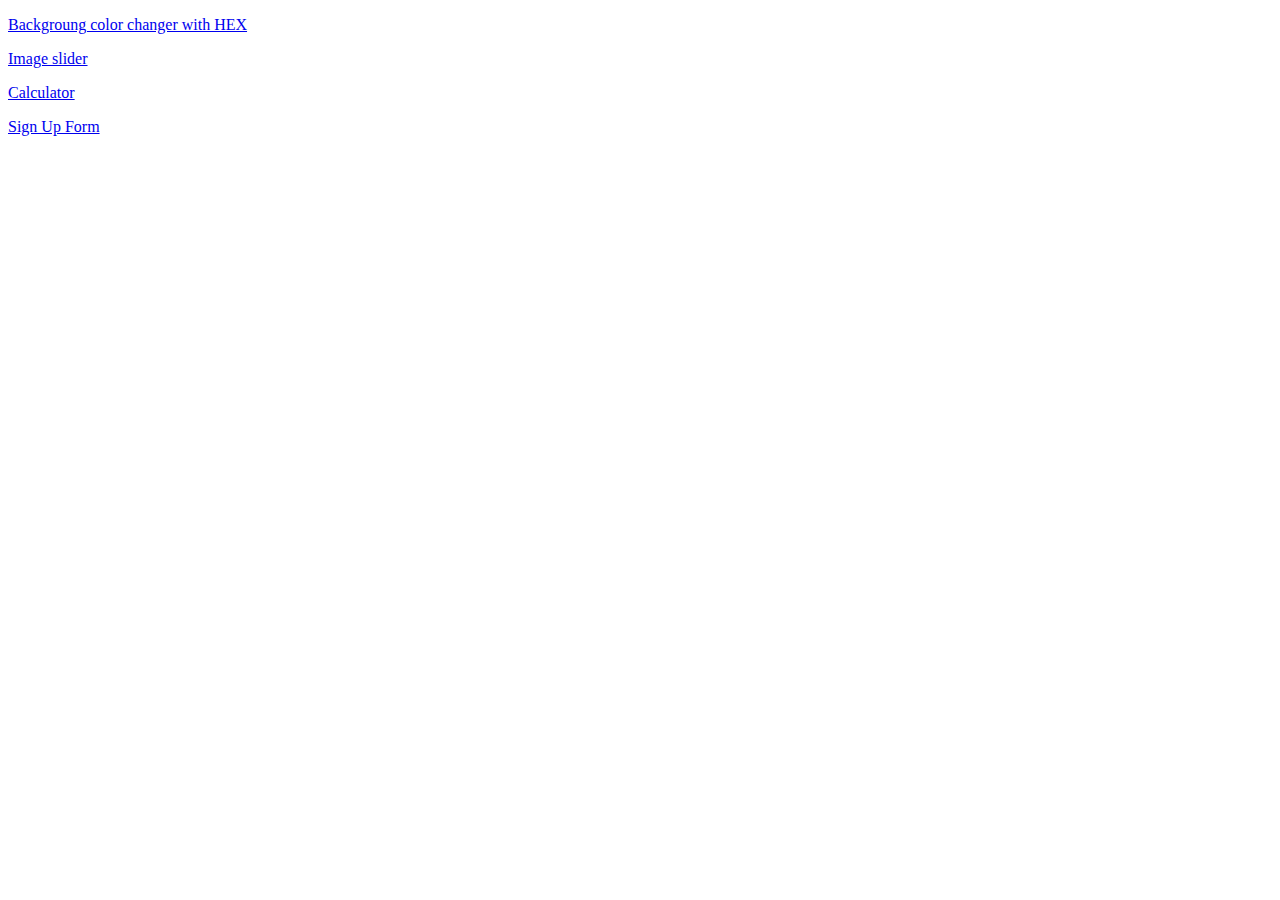
<file: index.html>
<!DOCTYPE html>
<html>
<head>
	<title>Main</title>
</head>
<body>
	<p><a href='https://vadimkudryavcev.github.io/hex-bg/'>Backgroung color changer with HEX</a></p>
	<p><a href='https://vadimkudryavcev.github.io/slider/'>Image slider</a></p>
	<p><a href='https://vadimkudryavcev.github.io/calculator/'>Calculator</a></p>
	<p><a href='https://vadimkudryavcev.github.io/sign-up-form/'>Sign Up Form</a></p>
</body>
</html>
</file>
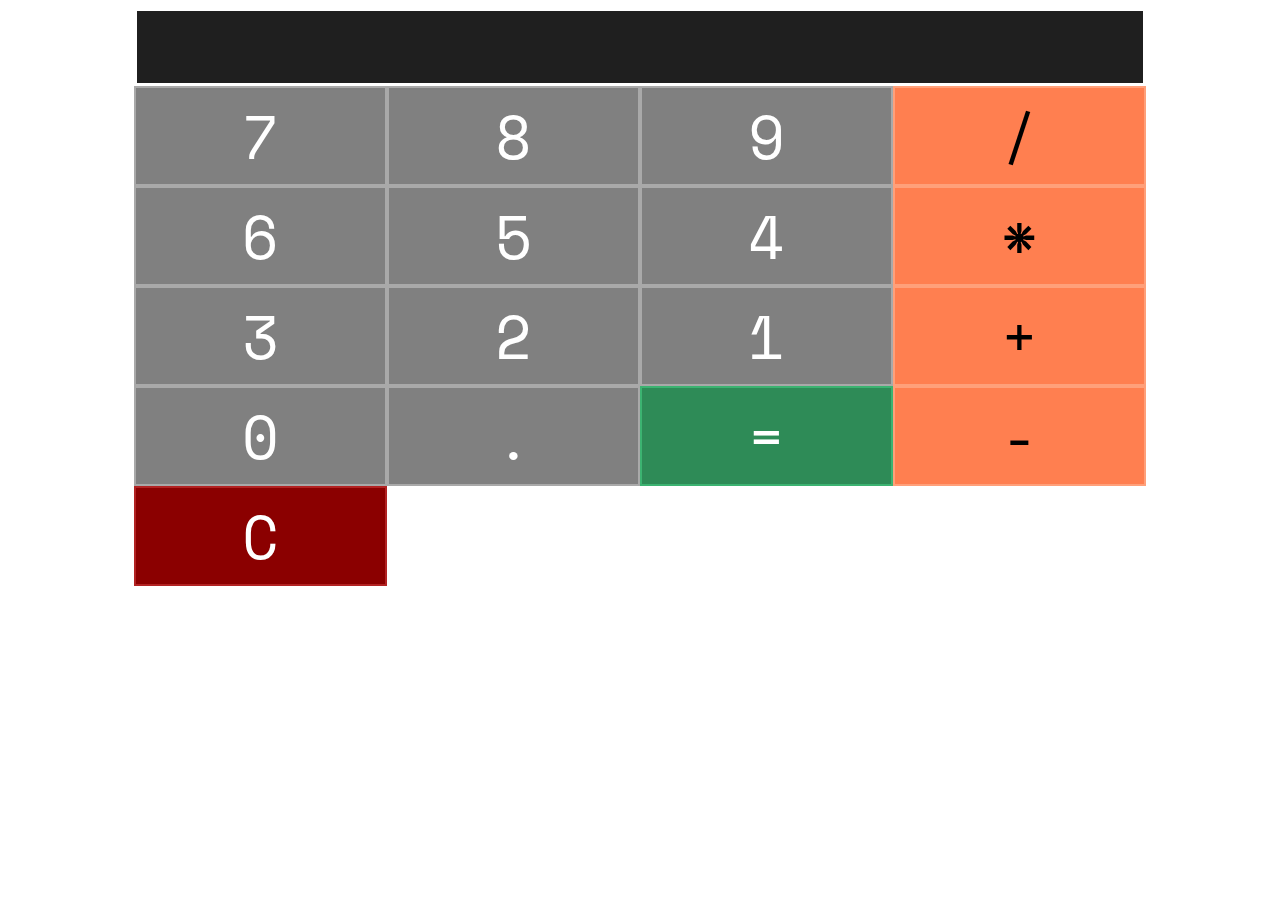
<file: calculator/index.html>
<!DOCTYPE html>
<html lang='en'>
<head>
	<meta charset='UTF-8'>
  	<meta name='description' content='Calculator'>
  	<meta name='keywords' content='HTML, CSS, JavaScript'>
  	<meta name='author' content='Vadim K'>
  	<meta name='viewport' content='width=device-width, initial-scale=1.0'>
	<title>Calculator</title>
	<link rel='stylesheet' href='style.css?v=3'>
</head>
<body>
	<div class='main-box'>
		<div class='window-box'>
			<p class='history'></p>
			<form>
				<input type="text" class="window">
			</form>
		</div>
		<div class='button-box'>
			<button type="button" class="btn btn-black">7</button>
			<button type="button" class="btn btn-black">8</button>
			<button type="button" class="btn btn-black">9</button>
			<button type="button" class="btn btn-orange">/</button>
		</div>
		<div class='button-box'>
			<button type="button" class="btn btn-black">6</button>
			<button type="button" class="btn btn-black">5</button>
			<button type="button" class="btn btn-black">4</button>
			<button type="button" class="btn btn-orange">*</button>
		</div>
		<div class='button-box'>	
			<button type="button" class="btn btn-black">3</button>
			<button type="button" class="btn btn-black">2</button>
			<button type="button" class="btn btn-black">1</button>
			<button type="button" class="btn btn-orange">+</button>
		</div>
		<div class='button-box'>
			<button type="button" class="btn btn-black">0</button>
			<button type="button" class="btn btn-black">.</button>
			<button type="button" class="equal-btn btn-green">=</button>
			<button type="button" class="btn btn-orange">-</button>
		</div>
		<div class='button-box'>
			<button type="button" class="clear-btn btn-red">C</button>
		</div>
	</div>
</body>
	<script src='script.js?v=2'></script>
</html>
</file>
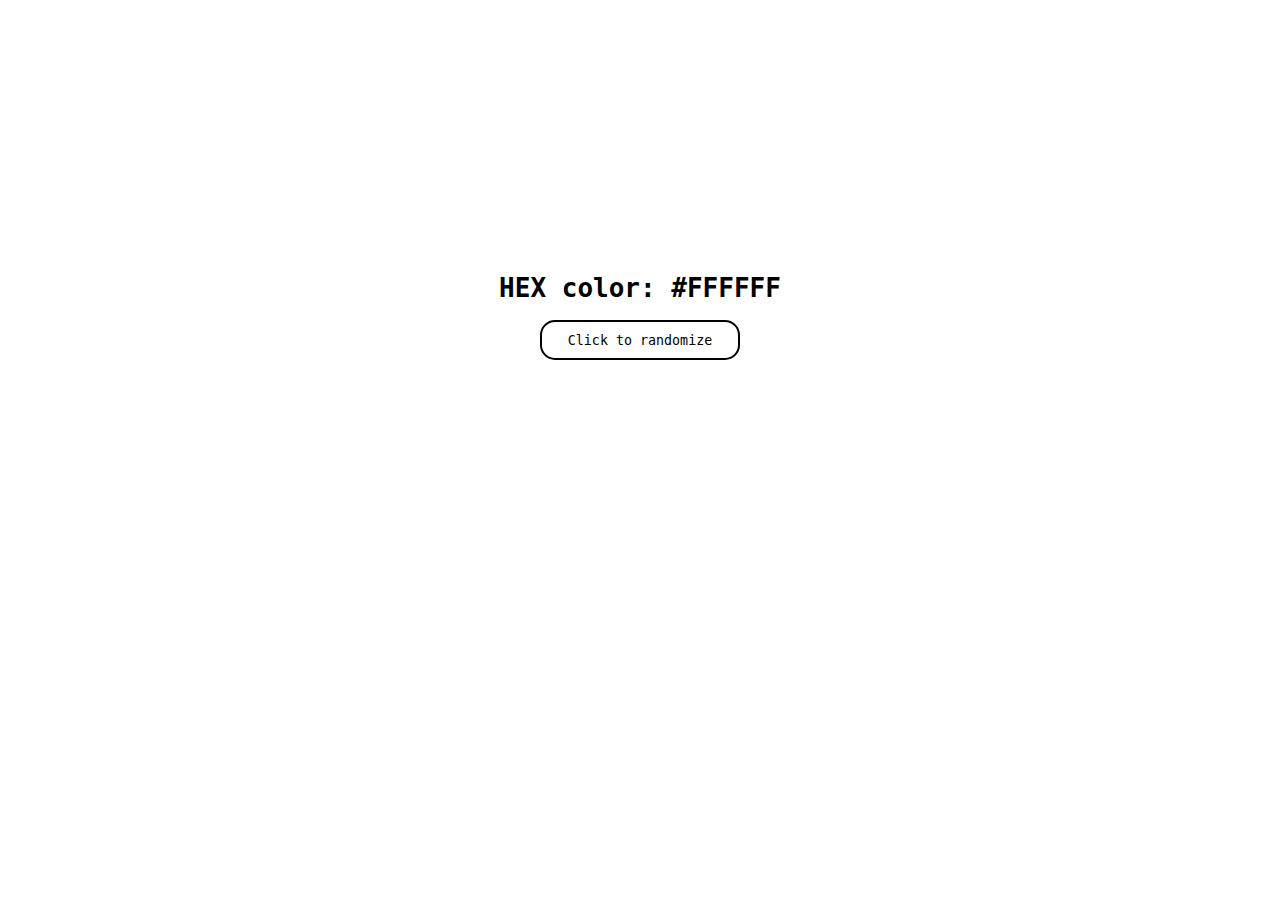
<file: hex-bg/index.html>
<!DOCTYPE html>
<html>
	<head>
		<title>Change background color</title>
		<link rel="stylesheet" href="style.css">
		<style></style>
	</head>
	<body>
		<div id='div'>
			<h1 class='txt'>HEX color: <span id='hex-value'>#FFFFFF</span></h1>
			<button class='button'>Click to randomize</button>
		</div>
	</body>
	<script src='script.js'></script>
</html>
</file>
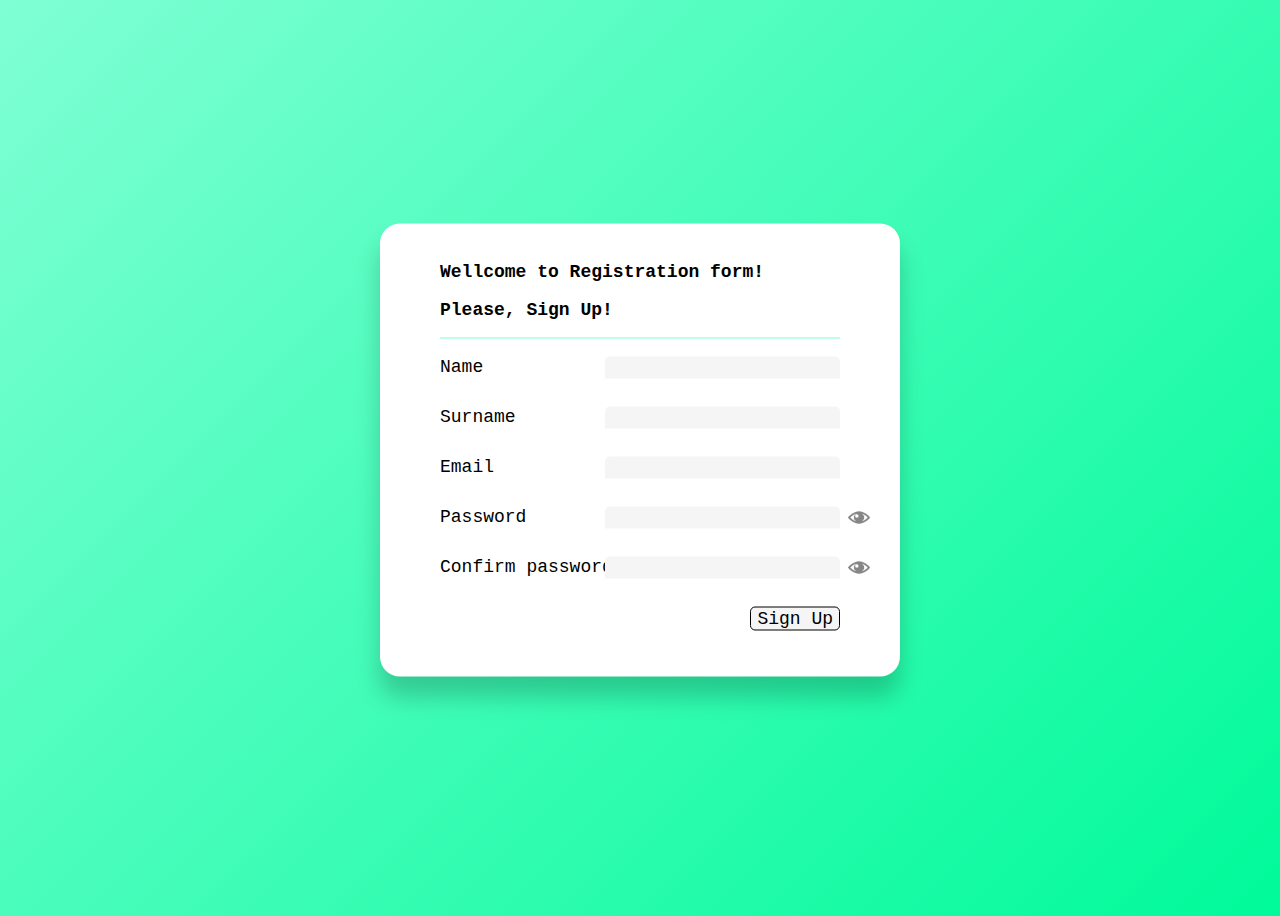
<file: sign-up-form/index.html>
<!DOCTYPE html>
<html>
<head>
	<meta charset='UTF-8'>
  	<meta name='description' content='Registration Form'>
  	<meta name='keywords' content='HTML, CSS, JavaScript'>
  	<meta name='author' content='Vadim K'>
  	<meta name='viewport' content='width=device-width, initial-scale=1.0'>
	<title>Sign Up</title>
	<link rel='stylesheet' href='style.css?v=1'>
</head>
<body>
	<div class="wrapper">
		<div class="container">
			<p>Wellcome to Registration form!</p>
			<p>Please, Sign Up!</p>
		</div>
		<hr>
		<form>
			<div class="container">
				<label for="name">Name</label>
				<input type="text" name="name" required>
			</div>
			<div class="container">
				<label for="name">Surname</label>
				<input type="text" name="name" required>
			</div>
			<div class="container">
				<label for="email">Email</label>
				<input type="email" name="email" required>
			</div>
			<div class="container">
				<label for="password">Password</label>
				<input id="password" type="password" name="password" required>
				<a href="#" onclick="toggle('password','eye1')">
					<img class="eye" id="eye1" src="./eye-icon-1.png">
				</a>
			</div>
			<div class="container">
				<label for="confirm-password">Confirm password</label>
				<input id="confirm-password" type="password" name="confirm-password" required>
				<a href="#" onclick="toggle('confirm-password','eye2')">
					<img class="eye" id="eye2" src="./eye-icon-1.png">
				</a>
			</div>
			<div class="container">
				<input class="submit-btn"type="submit" name="Sign Up" value="Sign Up">
			<div>
		</form>
	</div>
</body>
	<script src="script.js"></script>
</html>
</file>
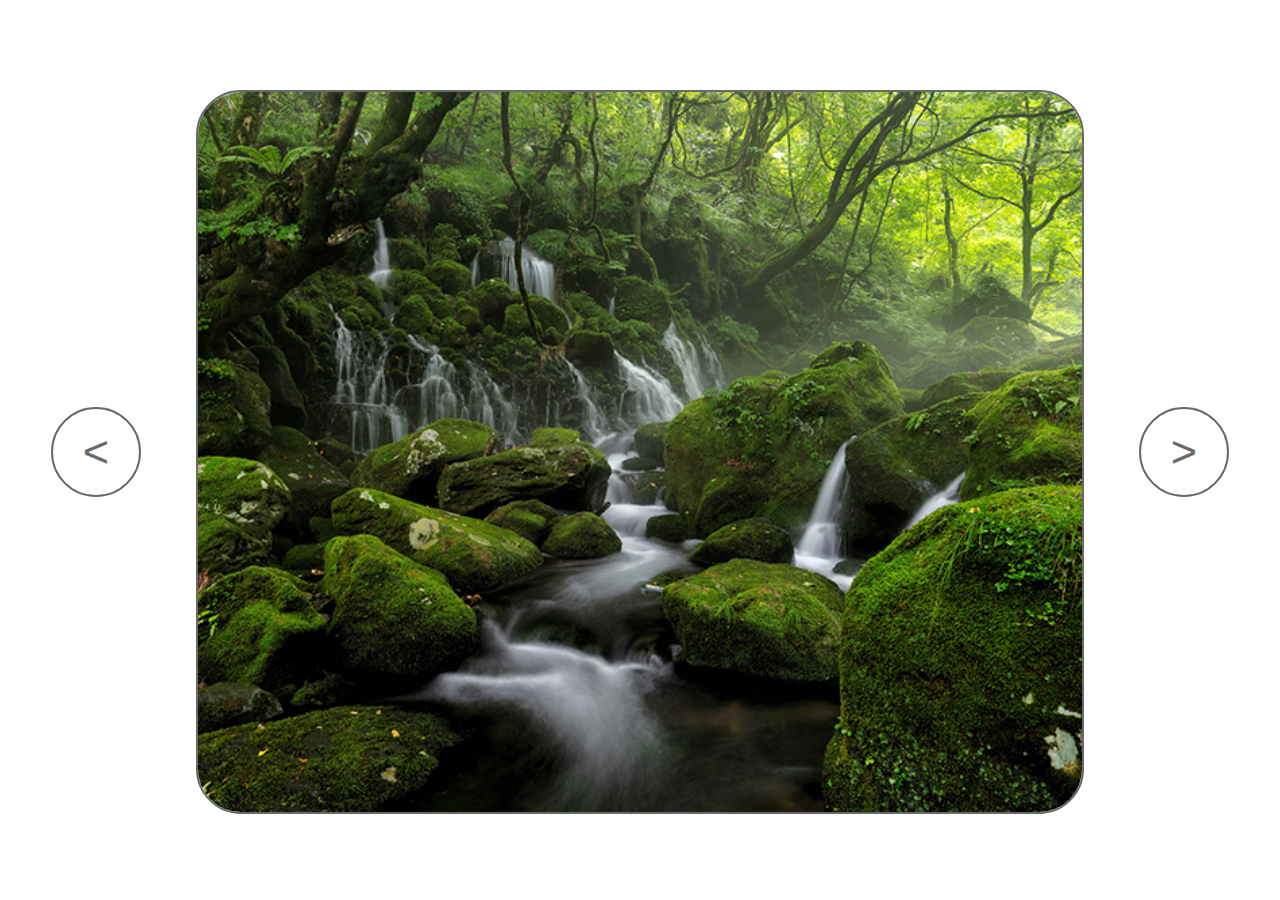
<file: slider/index.html>
<!DOCTYPE html>
<html>
<head>
	<title>Slider</title>
	<link rel='stylesheet' href='style.css?v=1'>
	<link rel="preload" href="img/image (1).jpg" as="image" />
	<link rel="preload" href="img/image (2).jpg" as="image" />
	<link rel="preload" href="img/image (3).jpg" as="image" />
	<link rel="preload" href="img/image (4).jpg" as="image" />
	<link rel="preload" href="img/image (5).jpg" as="image" />
	<link rel="preload" href="img/image (6).jpg" as="image" />
	<style></style>
</head>
<body>
	<div class='outer-box'>
		<button id='left-btn' class='btn'><</button>
		<img id='image-box'></img>
		<button id='right-btn' class='btn'>></button>
	</div>
</body>
	<script src='script.js?v=2'></script>
</html>
</file>
<file: calculator/style.css>
@import url('https://fonts.googleapis.com/css2?family=Space+Mono&display=swap');

body {
	background: white;
}

.main-box {
	margin-left: 10%;
	width: 80%;
	display: flex;
	flex-direction: column;
	justify-content: start;
}

.button-box {
	display: flex;
	justify-content: start;
}

.window-box {
	border-style: solid;
	background: #1f1f1f;
	color: white;
	font-family: 'Space Mono', monospace;
}

.window {
	height: 70px;
	width: 100%;
	background: inherit;
	color: inherit;
	font-family: inherit;
	border: none;
	font-size: 60px;
	outline: none;
}

.history {
	margin: 0;
	font-size: 20px;
}

.btn, .clear-btn, .equal-btn {
	height: 100px;
	width: 25%;
	font-family: 'Space Mono', monospace;
	font-size: 60px;
	border-style: solid;
	transition: all 0.5s;
}

.btn:hover, .clear-btn:hover, .equal-btn:hover {
	border-color: white;
	background: #4682B4;
	color: white;
}

.btn-black {
	color: white;
	background: #808080;
	border-color: #A9A9A9;
}

.btn-orange {
	color: black;
	background: #FF7F50;	
	border-color: #FFA07A;
}

.btn-red {
	color: white;
	background: #8B0000;
	border-color: #B22222;
}

.btn-green {
	color: white;
	background: #2E8B57;
	border-color: #3CB371;
}
</file>
<file: hex-bg/style.css>
#div {
	height: 600px;
	display: flex;
	flex-direction: column;
	align-items: center;
	justify-content: center;
}

.txt {
	color: black;
	font-family: monospace;
}

.button {
	height: 40px;
	width: 200px;
	border-style: solid;
	border-color: black;
	border-radius: 15px;
	background: transparent;
	font-family: monospace;
	color: black;
}

.button:hover {
	background: white;
}
</file>
<file: sign-up-form/style.css>
body {
    height: 100vh;
    background: linear-gradient(
        135deg,
        #7FFFD4,
        #00FA9A	
    );
}

.wrapper {
	background-color: #FFFFFF;
	width: 500px;
	padding: 20px 10px 20px 10px;
	position: absolute;
	top: 50%;
	left: 50%;
	transform: translate(-50%,-50%);
	border-radius: 20px;
	box-shadow: 0 20px 25px rgba(0,0,0,0.2);
}

.container {
    width: 400px;
    height: auto;
    min-height: 50px; 
    position: relative;
    margin: auto;
}

input, label, p {
    font-family: "Roboto Mono", monospace;
    font-size: 18px;
    font-color: #404040;
}

p {
	font-weight: bold;
}

input {
    position: absolute;
    right: 0;
    background-color: #f5f5f5;
    border: none;
    outline: none;
    border-radius: 5px 5px 0 0;
}


.submit-btn {
	border-radius: 5px;
	border: solid;
	border-width: 1px;
	transition: all 0.5s;
}

.submit-btn:hover {
	background-color: #FFD700;
}

hr {
	border: none;
    background: #7FFFD4;
	height: 1px;
    width: 400px;
}

form {
	padding-top: 10px;
}

.eye { 
    position: absolute;
    right: -30px;
    height: 22px;
    border-radius: 50%;
    transition: all 0.5s;
}

.eye:hover {
    right: -33px;
}
</file>
<file: slider/style.css>
body {
	background: #FFFFFF;
}

.outer-box {
	margin-top: 10vh;
	display: flex;
	align-items: center;
	justify-content: center;
}

#image-box {
	height: 80vh;
	width: 70%;
	border-style: solid;
	border-width: 0.3vh;
	border-radius: 5vh;
	border-color: #696969;
	object-fit: cover;
	position: relative;
}

.btn {
	border-style: solid;
	border-width: 0.3vh;
	box-shadow: none;
	border-color: #696969;
	background-color: transparent;
	color: #696969;
	font-style: monospace;
	font-size: 5vh;
	height: 10vh;
	width: 10vh;
	border-radius: 5vh;
	position: absolute;
	z-index: 1;
}

#left-btn {
	margin-right: 85%;
}

#right-btn {
	margin-left: 85%;
}

.btn:hover {
	background-color: #696969;
	color: #FFFFFF;
}
</file>
